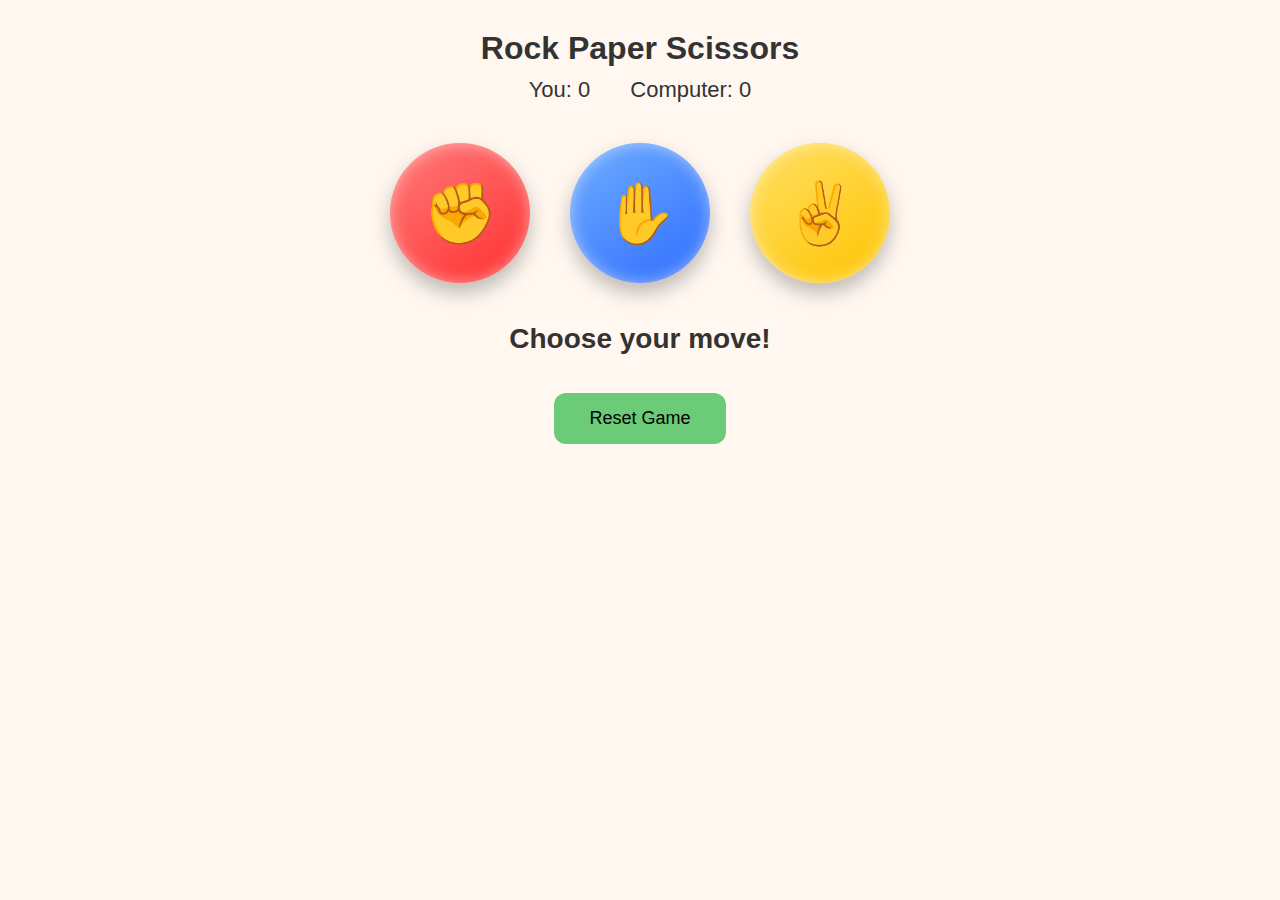
<file: index.html>
<!DOCTYPE html>
<html lang="en">
<head>
    <meta charset="UTF-8">
    <meta name="viewport" content="width=device-width, initial-scale=1.0">
    <title>Rock-Paper-Scissors Game</title>
    <link rel="stylesheet" href="style.css">
</head>
<body>
    <h1>Rock Paper Scissors</h1>

    <div class="scoreboard">
        <p>You: <span id="playerScore">0</span></p>
        <p>Computer: <span id="computerScore">0</span></p>
    </div>

    <div class="choices">
        <button class="choice rock" data-choice="rock">✊</button>
        <button class="choice paper" data-choice="paper">✋</button>
        <button class="choice scissor" data-choice="scissor">✌</button>
    </div>

    <h2 id="resultText">Choose your move!</h2>

    <button id="reset">Reset Game</button>
    <script src="script.js"></script>
</body>
</html>
</file>
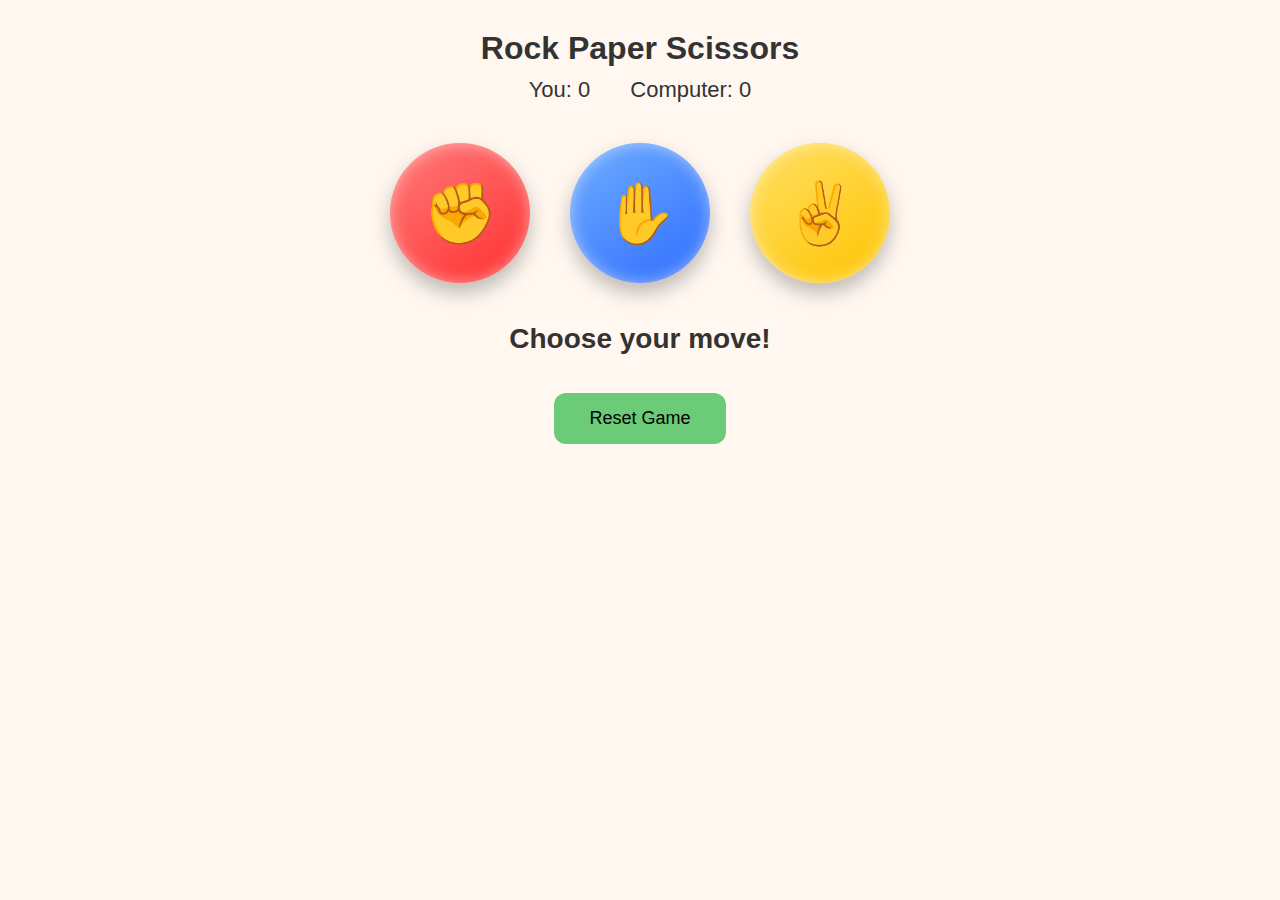
<file: Rock_Paper_Scissor10.html>
<!DOCTYPE html>
<html lang="en">
<head>
    <meta charset="UTF-8">
    <meta name="viewport" content="width=device-width, initial-scale=1.0">
    <title>Rock-Paper-Scissors Game</title>
    <link rel="stylesheet" href="Rock_Paper_Scissor10.css">
</head>
<body>
    <h1>Rock Paper Scissors</h1>

    <div class="scoreboard">
        <p>You: <span id="playerScore">0</span></p>
        <p>Computer: <span id="computerScore">0</span></p>
    </div>

    <div class="choices">
        <button class="choice rock" data-choice="rock">✊</button>
        <button class="choice paper" data-choice="paper">✋</button>
        <button class="choice scissor" data-choice="scissor">✌</button>
    </div>

    <h2 id="resultText">Choose your move!</h2>

    <button id="reset">Reset Game</button>
    <script src="Rock_Paper_Scissor10.js"></script>
</body>
</html>
</file>
<file: style.css>
*{
    margin: 0px;
    padding: 0px;
    box-sizing: border-box;
}
body{
  margin:0;
  font-family:Arial, Helvetica, sans-serif;
  background:#FFF7F0;
  text-align:center;
  color:#333;
  padding:30px;
}

/* title */
h1{
  margin-bottom:10px;
}

/* scoreboard */
.scoreboard{
  display:flex;
  justify-content:center;
  gap:40px;
  font-size:22px;
}

/* button row */
.choices{
  display:flex;
  justify-content:center;
  gap:40px;
  margin-top:40px;
}

/* main button */
.choice{
  width:140px;
  height:140px;
  border-radius:50%;
  border:none;
  cursor:pointer;
  font-size:60px;
  display:flex;
  align-items:center;
  justify-content:center;
  position:relative;
  transition:.3s;
  color:white;
  box-shadow:
    inset 0 0 15px rgba(255,255,255,0.5),  /* shiny glossy highlight inside button-->Makes it look 3D + polished*/
    0 10px 20px rgba(0,0,0,0.25);  /*Outer Shadow-->button looks lifted off screen*/
}

/* emoji */
.choice span{
  transition:.3s;
}

/* hover */
.choice:hover{
  transform:translateY(-12px) scale(1.07);
}

.choice:hover span{
  transform:scale(1.2) rotate(8deg);
}

/* click press */
.choice:active{
  transform:scale(.9);
}

/* colors */
.rock{ background:linear-gradient(145deg,#ff7b7b,#ff2f2f); }
.paper{ background:linear-gradient(145deg,#6faeff,#2f6cff); }
.scissor{ background:linear-gradient(145deg,#ffe066,#ffc400); }

/* glow ring */
.choice::before{
  content:"";
  position:absolute;
  inset:-6px;
  border-radius:50%;
  background:linear-gradient(45deg,#fff,transparent,#fff);
  opacity:0;
}

.choice:hover::before{
  opacity:.8;
  animation:spin 2s linear infinite;
}

@keyframes spin{
  to{ transform:rotate(360deg); }
}

/* result text */
#resultText{
  margin-top:40px;
  font-size:28px;
  font-weight:bold;
  min-height:40px;
}

/* reset button */
#reset{
  margin-top:30px;
  padding:15px 35px;
  border:none;
  border-radius:12px;
  background:#6BCB77;
  font-size:18px;
  cursor:pointer;
  transition:.2s;
}

#reset:hover{
  transform:scale(1.1);
}

/* ripple effect */
.ripple{
  position:absolute;
  width:20px;
  height:20px;
  border-radius:50%;
  background:rgba(255,255,255,.7);
  animation:ripple .5s ease-out;
}

@keyframes ripple{
  to{
    transform:scale(8);
    opacity:0;
  }
}

/* winner highlight */
.win{
  box-shadow:0 0 25px #00ff88;
}

.lose{
  box-shadow:0 0 25px #ff3b3b;
}

/* ================= MOBILE RESPONSIVE ================= */

/* tablets */
@media (max-width:900px){

  .choice{
    width:110px;
    height:110px;
    font-size:50px;
  }

  .scoreboard{
    font-size:18px;
    gap:25px;
  }

  #resultText{
    font-size:24px;
  }
}


/* phones */
@media (max-width:600px){

  body{
    padding:20px 10px;
  }

  h1{
    font-size:28px;
  }

  .choices{
    gap:18px;
    margin-top:30px;
  }

  .choice{
    width:90px;
    height:90px;
    font-size:40px;
  }

  .scoreboard{
    flex-direction:column;
    gap:10px;
    font-size:18px;
  }

  #resultText{
    font-size:22px;
    margin-top:30px;
  }

  #reset{
    padding:12px 25px;
    font-size:16px;
  }
}


/* small phones */
@media (max-width:400px){

  .choice{
    width:75px;
    height:75px;
    font-size:32px;
  }

  h1{
    font-size:24px;
  }

  #resultText{
    font-size:18px;
  }

}
</file>
<file: Rock_Paper_Scissor10.css>
*{
    margin: 0px;
    padding: 0px;
    box-sizing: border-box;
}
body{
  margin:0;
  font-family:Arial, Helvetica, sans-serif;
  background:#FFF7F0;
  text-align:center;
  color:#333;
  padding:30px;
}

/* title */
h1{
  margin-bottom:10px;
}

/* scoreboard */
.scoreboard{
  display:flex;
  justify-content:center;
  gap:40px;
  font-size:22px;
}

/* button row */
.choices{
  display:flex;
  justify-content:center;
  gap:40px;
  margin-top:40px;
}

/* main button */
.choice{
  width:140px;
  height:140px;
  border-radius:50%;
  border:none;
  cursor:pointer;
  font-size:60px;
  display:flex;
  align-items:center;
  justify-content:center;
  position:relative;
  transition:.3s;
  color:white;
  box-shadow:
    inset 0 0 15px rgba(255,255,255,0.5),  /* shiny glossy highlight inside button-->Makes it look 3D + polished*/
    0 10px 20px rgba(0,0,0,0.25);  /*Outer Shadow-->button looks lifted off screen*/
}

/* emoji */
.choice span{
  transition:.3s;
}

/* hover */
.choice:hover{
  transform:translateY(-12px) scale(1.07);
}

.choice:hover span{
  transform:scale(1.2) rotate(8deg);
}

/* click press */
.choice:active{
  transform:scale(.9);
}

/* colors */
.rock{ background:linear-gradient(145deg,#ff7b7b,#ff2f2f); }
.paper{ background:linear-gradient(145deg,#6faeff,#2f6cff); }
.scissor{ background:linear-gradient(145deg,#ffe066,#ffc400); }

/* glow ring */
.choice::before{
  content:"";
  position:absolute;
  inset:-6px;
  border-radius:50%;
  background:linear-gradient(45deg,#fff,transparent,#fff);
  opacity:0;
}

.choice:hover::before{
  opacity:.8;
  animation:spin 2s linear infinite;
}

@keyframes spin{
  to{ transform:rotate(360deg); }
}

/* result text */
#resultText{
  margin-top:40px;
  font-size:28px;
  font-weight:bold;
  min-height:40px;
}

/* reset button */
#reset{
  margin-top:30px;
  padding:15px 35px;
  border:none;
  border-radius:12px;
  background:#6BCB77;
  font-size:18px;
  cursor:pointer;
  transition:.2s;
}

#reset:hover{
  transform:scale(1.1);
}

/* ripple effect */
.ripple{
  position:absolute;
  width:20px;
  height:20px;
  border-radius:50%;
  background:rgba(255,255,255,.7);
  animation:ripple .5s ease-out;
}

@keyframes ripple{
  to{
    transform:scale(8);
    opacity:0;
  }
}

/* winner highlight */
.win{
  box-shadow:0 0 25px #00ff88;
}

.lose{
  box-shadow:0 0 25px #ff3b3b;
}
</file>
